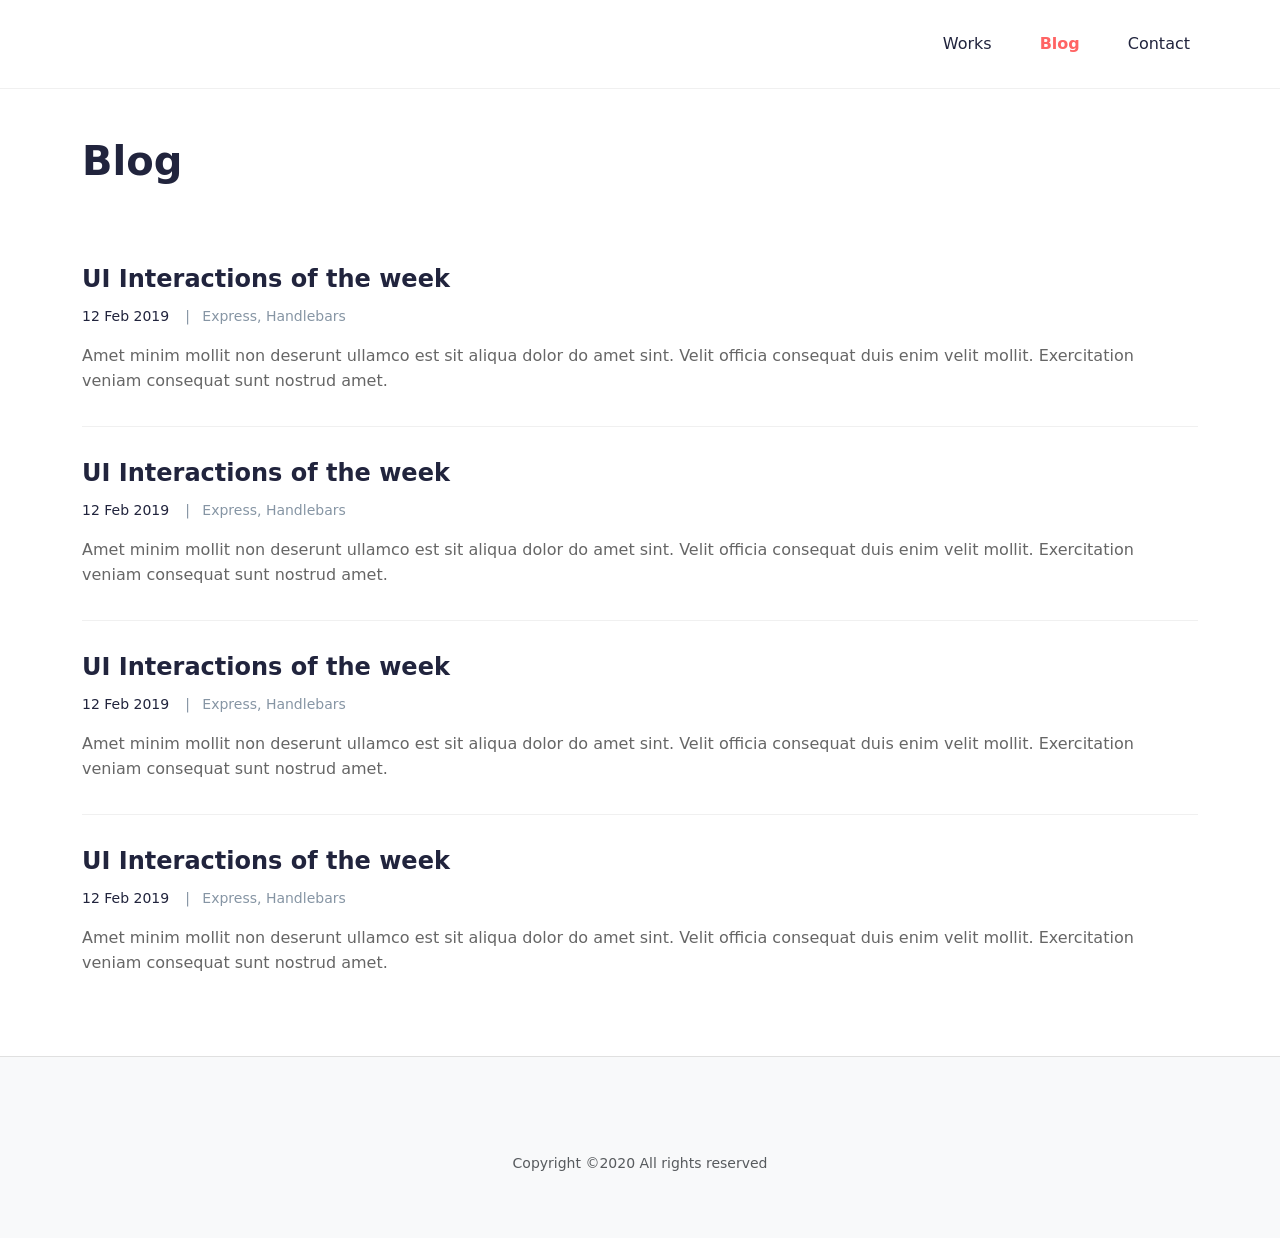
<file: docs/blog.html>
<!DOCTYPE html><html lang="en"><head><meta charset="UTF-8"><meta name="viewport" content="width=device-width,initial-scale=1"><title>Blog - Kontra Agency</title><link href="https://cdn.jsdelivr.net/npm/bootstrap@5.3.0/dist/css/bootstrap.min.css" rel="stylesheet"><link rel="stylesheet" href="assets/main.scss"><script defer="defer" src="js/main.js"></script><link href="css/style.css" rel="stylesheet"></head><body><nav class="navbar navbar-expand-lg navbar-light bg-white py-4"><div class="container"><button class="navbar-toggler" type="button" data-bs-toggle="collapse" data-bs-target="#navbarNav"><span class="navbar-toggler-icon"></span></button><div class="collapse navbar-collapse justify-content-end" id="navbarNav"><ul class="navbar-nav"><li class="nav-item"><a class="nav-link" href="index.html#works">Works</a></li><li class="nav-item"><a class="nav-link active" href="blog.html">Blog</a></li><li class="nav-item"><a class="nav-link" href="index.html#contact">Contact</a></li></ul></div></div></nav><section class="blog-section py-5"><div class="container"><h1 class="blog-title mb-5">Blog</h1><article class="blog-post"><h2 class="blog-post-title">UI Interactions of the week</h2><div class="blog-post-meta"><span class="blog-date">12 Feb 2019</span> <span class="blog-category">Express, Handlebars</span></div><p class="blog-post-excerpt">Amet minim mollit non deserunt ullamco est sit aliqua dolor do amet sint. Velit officia consequat duis enim velit mollit. Exercitation veniam consequat sunt nostrud amet.</p></article><article class="blog-post"><h2 class="blog-post-title">UI Interactions of the week</h2><div class="blog-post-meta"><span class="blog-date">12 Feb 2019</span> <span class="blog-category">Express, Handlebars</span></div><p class="blog-post-excerpt">Amet minim mollit non deserunt ullamco est sit aliqua dolor do amet sint. Velit officia consequat duis enim velit mollit. Exercitation veniam consequat sunt nostrud amet.</p></article><article class="blog-post"><h2 class="blog-post-title">UI Interactions of the week</h2><div class="blog-post-meta"><span class="blog-date">12 Feb 2019</span> <span class="blog-category">Express, Handlebars</span></div><p class="blog-post-excerpt">Amet minim mollit non deserunt ullamco est sit aliqua dolor do amet sint. Velit officia consequat duis enim velit mollit. Exercitation veniam consequat sunt nostrud amet.</p></article><article class="blog-post"><h2 class="blog-post-title">UI Interactions of the week</h2><div class="blog-post-meta"><span class="blog-date">12 Feb 2019</span> <span class="blog-category">Express, Handlebars</span></div><p class="blog-post-excerpt">Amet minim mollit non deserunt ullamco est sit aliqua dolor do amet sint. Velit officia consequat duis enim velit mollit. Exercitation veniam consequat sunt nostrud amet.</p></article></div></section><footer id="contact" class="py-5 bg-light"><div class="container"><div class="text-center mb-4"><a href="#" class="text-dark me-3"><i class="bi bi-facebook"></i></a> <a href="#" class="text-dark me-3"><i class="bi bi-instagram"></i></a> <a href="#" class="text-dark me-3"><i class="bi bi-twitter"></i></a> <a href="#" class="text-dark"><i class="bi bi-linkedin"></i></a></div><p class="text-center text-muted small">Copyright ©2020 All rights reserved</p></div></footer><script src="https://cdn.jsdelivr.net/npm/bootstrap@5.3.0/dist/js/bootstrap.bundle.min.js"></script></body></html>
</file>
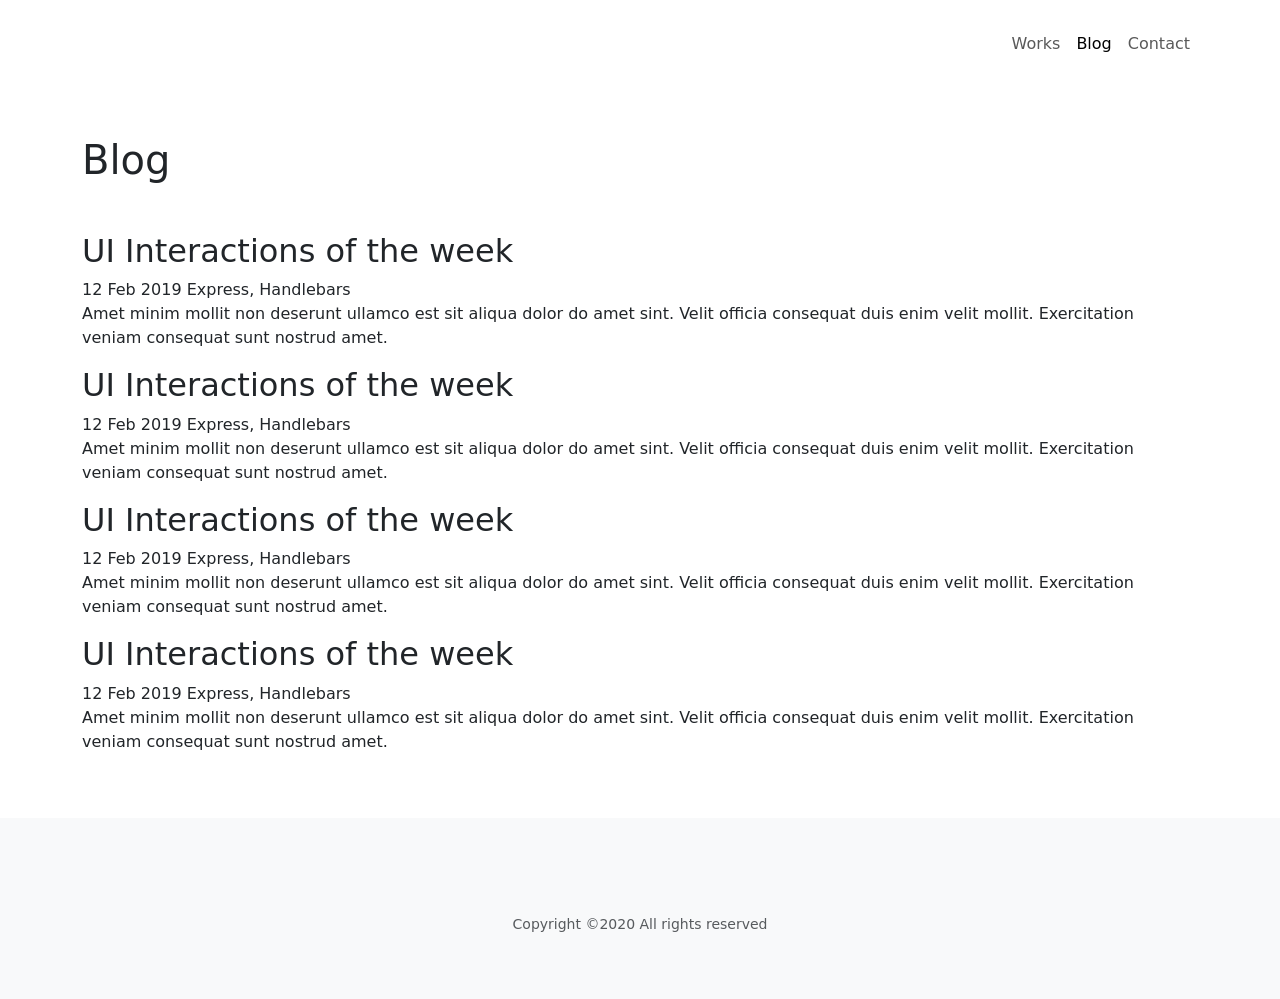
<file: src/blog.html>
<!DOCTYPE html>
<html lang="en">
<head>
  <meta charset="UTF-8">
  <meta name="viewport" content="width=device-width, initial-scale=1.0">
  <title>Blog - Kontra Agency</title>
  <link href="https://cdn.jsdelivr.net/npm/bootstrap@5.3.0/dist/css/bootstrap.min.css" rel="stylesheet">
  <link rel="stylesheet" href="./styles/main.scss">
</head>
<body>
  <!-- Navigation -->
  <nav class="navbar navbar-expand-lg navbar-light bg-white py-4">
    <div class="container">
      <button class="navbar-toggler" type="button" data-bs-toggle="collapse" data-bs-target="#navbarNav">
        <span class="navbar-toggler-icon"></span>
      </button>
      <div class="collapse navbar-collapse justify-content-end" id="navbarNav">
        <ul class="navbar-nav">
          <li class="nav-item"><a class="nav-link" href="index.html#works">Works</a></li>
          <li class="nav-item"><a class="nav-link active" href="blog.html">Blog</a></li>
          <li class="nav-item"><a class="nav-link" href="index.html#contact">Contact</a></li>
        </ul>
      </div>
    </div>
  </nav>

  <!-- Blog Section -->
  <section class="blog-section py-5">
    <div class="container">
      <h1 class="blog-title mb-5">Blog</h1>

      <!-- Blog Post 1 -->
      <article class="blog-post">
        <h2 class="blog-post-title">UI Interactions of the week</h2>
        <div class="blog-post-meta">
          <span class="blog-date">12 Feb 2019</span>
          <span class="blog-category">Express, Handlebars</span>
        </div>
        <p class="blog-post-excerpt">Amet minim mollit non deserunt ullamco est sit aliqua dolor do amet sint. Velit officia consequat duis enim velit mollit. Exercitation veniam consequat sunt nostrud amet.</p>
      </article>

      <!-- Blog Post 2 -->
      <article class="blog-post">
        <h2 class="blog-post-title">UI Interactions of the week</h2>
        <div class="blog-post-meta">
          <span class="blog-date">12 Feb 2019</span>
          <span class="blog-category">Express, Handlebars</span>
        </div>
        <p class="blog-post-excerpt">Amet minim mollit non deserunt ullamco est sit aliqua dolor do amet sint. Velit officia consequat duis enim velit mollit. Exercitation veniam consequat sunt nostrud amet.</p>
      </article>

      <!-- Blog Post 3 -->
      <article class="blog-post">
        <h2 class="blog-post-title">UI Interactions of the week</h2>
        <div class="blog-post-meta">
          <span class="blog-date">12 Feb 2019</span>
          <span class="blog-category">Express, Handlebars</span>
        </div>
        <p class="blog-post-excerpt">Amet minim mollit non deserunt ullamco est sit aliqua dolor do amet sint. Velit officia consequat duis enim velit mollit. Exercitation veniam consequat sunt nostrud amet.</p>
      </article>

      <!-- Blog Post 4 -->
      <article class="blog-post">
        <h2 class="blog-post-title">UI Interactions of the week</h2>
        <div class="blog-post-meta">
          <span class="blog-date">12 Feb 2019</span>
          <span class="blog-category">Express, Handlebars</span>
        </div>
        <p class="blog-post-excerpt">Amet minim mollit non deserunt ullamco est sit aliqua dolor do amet sint. Velit officia consequat duis enim velit mollit. Exercitation veniam consequat sunt nostrud amet.</p>
      </article>
    </div>
  </section>

  <!-- Footer -->
  <footer id="contact" class="py-5 bg-light">
    <div class="container">
      <div class="text-center mb-4">
        <a href="#" class="text-dark me-3"><i class="bi bi-facebook"></i></a>
        <a href="#" class="text-dark me-3"><i class="bi bi-instagram"></i></a>
        <a href="#" class="text-dark me-3"><i class="bi bi-twitter"></i></a>
        <a href="#" class="text-dark"><i class="bi bi-linkedin"></i></a>
      </div>
      <p class="text-center text-muted small">Copyright ©2020 All rights reserved</p>
    </div>
  </footer>

  <script src="https://cdn.jsdelivr.net/npm/bootstrap@5.3.0/dist/js/bootstrap.bundle.min.js"></script>
</body>
</html>
</file>
